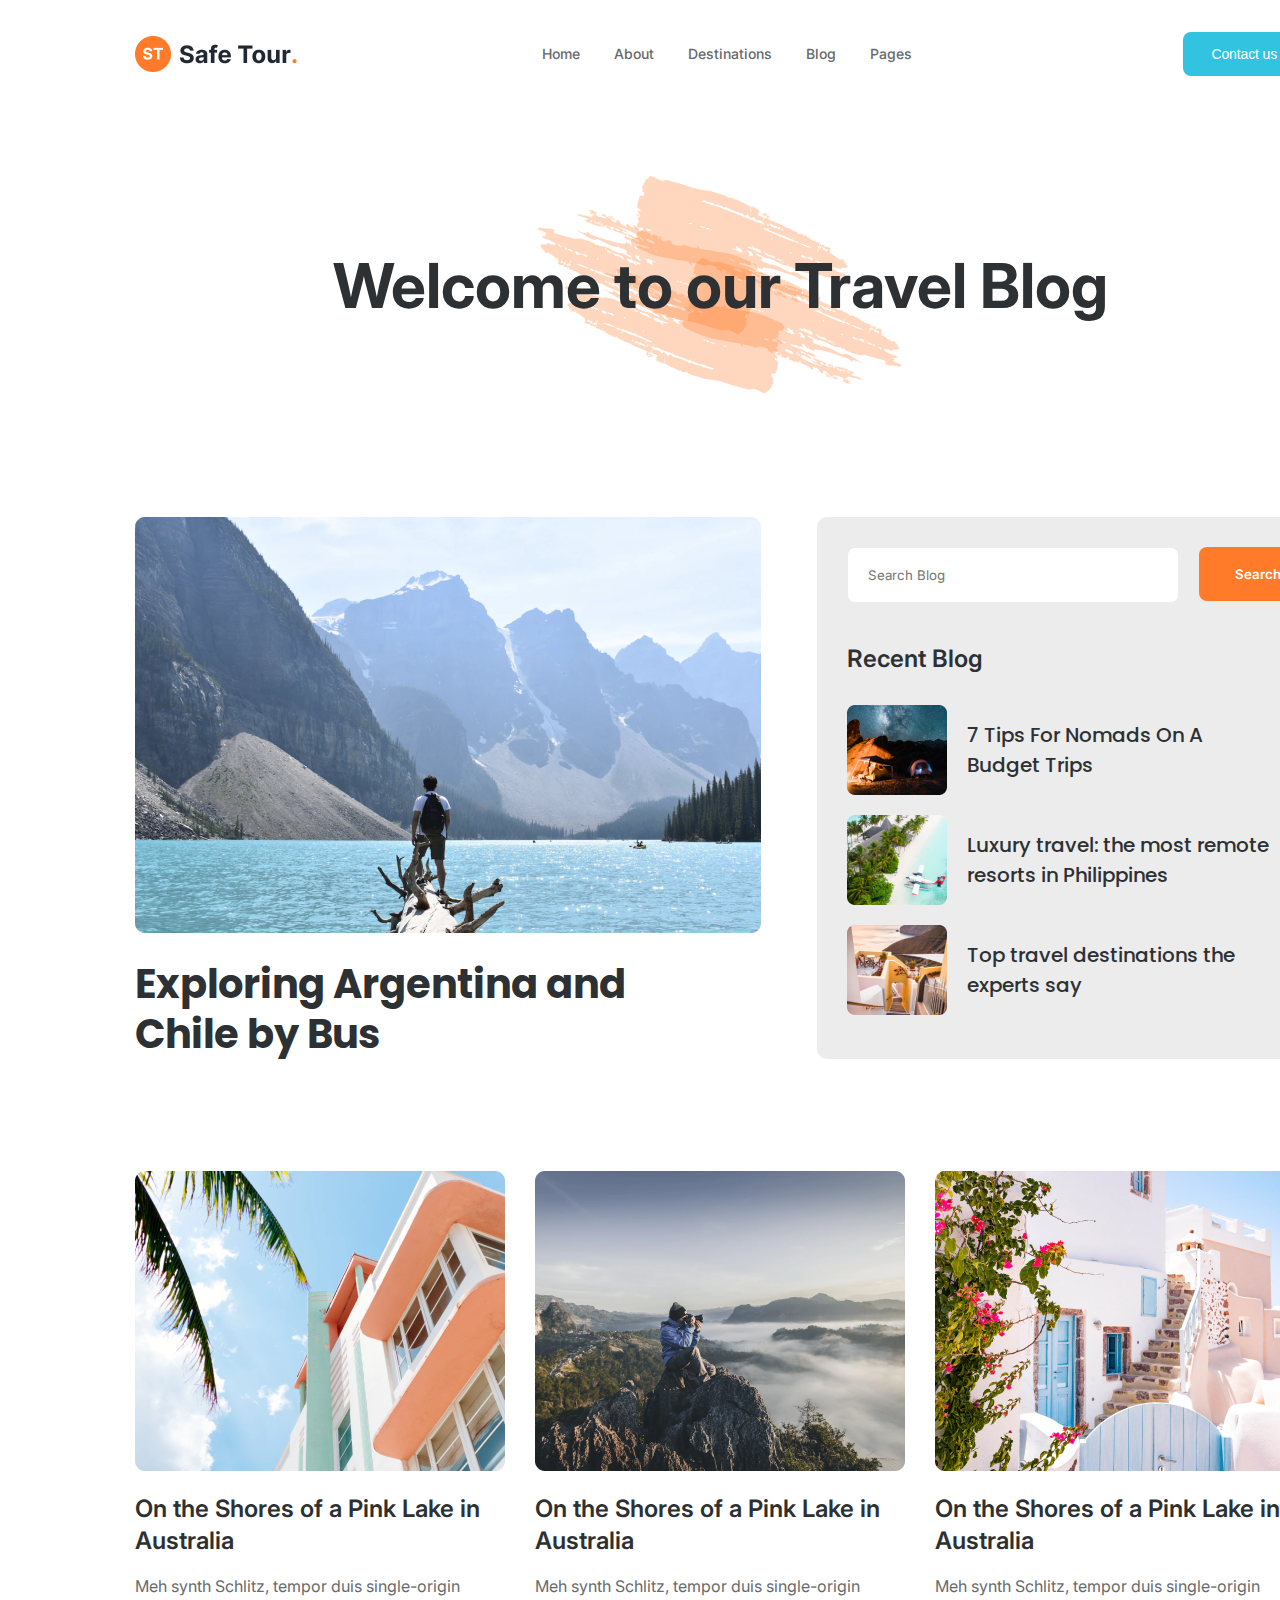
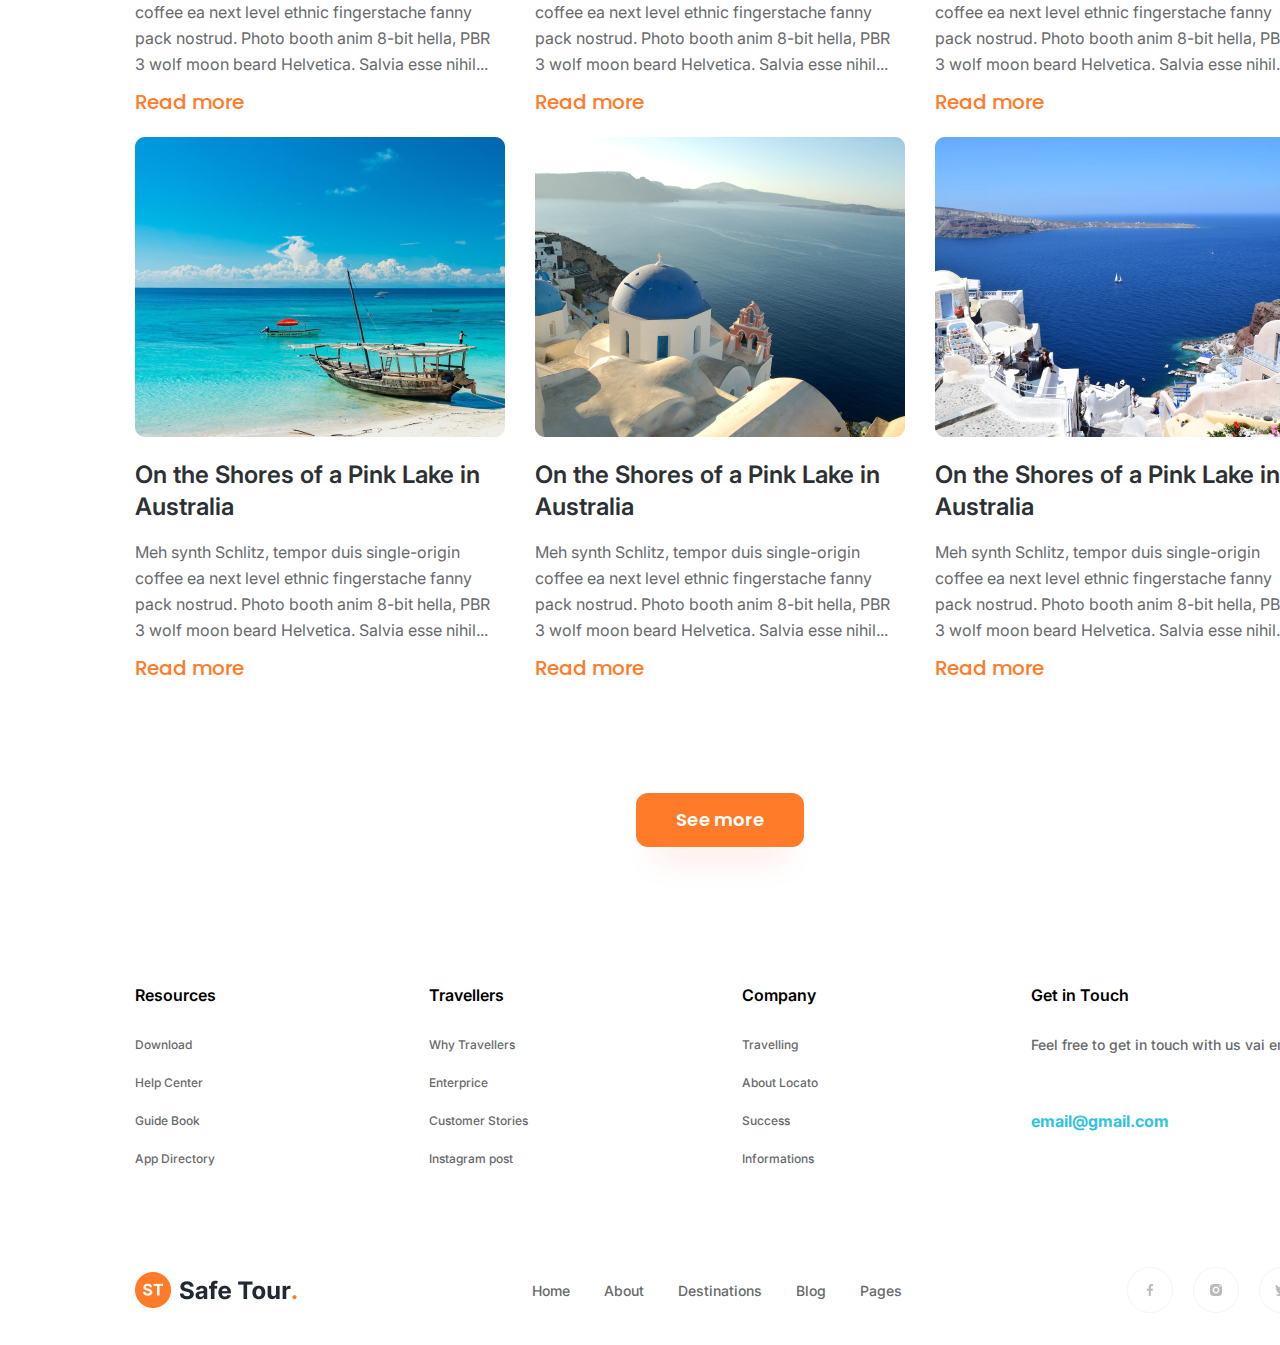
<file: blog.html>
<!DOCTYPE html>
<html lang="en">
  <head>
    <meta charset="UTF-8" />
    <meta name="viewport" content="width=device-width, initial-scale=1.0" />
    <title>Blog - Safe Tour.</title>

    <!-- fonts -->
    <link rel="preconnect" href="https://fonts.googleapis.com" />
    <link rel="preconnect" href="https://fonts.gstatic.com" crossorigin />
    <link
      href="https://fonts.googleapis.com/css2?family=Inter:ital,opsz,wght@0,14..32,100..900;1,14..32,100..900&family=Poppins:ital,wght@0,100;0,200;0,300;0,400;0,500;0,600;0,700;0,800;0,900;1,100;1,200;1,300;1,400;1,500;1,600;1,700;1,800;1,900&display=swap"
      rel="stylesheet"
    />

    <!-- icons -->
    <link
      href="https://unpkg.com/boxicons@2.1.4/css/boxicons.min.css"
      rel="stylesheet"
    />
    <link
      rel="stylesheet"
      href="https://cdnjs.cloudflare.com/ajax/libs/font-awesome/6.7.1/css/all.min.css"
      integrity="sha512-5Hs3dF2AEPkpNAR7UiOHba+lRSJNeM2ECkwxUIxC1Q/FLycGTbNapWXB4tP889k5T5Ju8fs4b1P5z/iB4nMfSQ=="
      crossorigin="anonymous"
      referrerpolicy="no-referrer"
    />

    <!-- css -->
    <link rel="stylesheet" href="./assets/css/reset.css" />
    <link rel="stylesheet" href="./assets/css/main.css" />
  </head>
  <body>
    <div class="container">
      <!-- Header -->
      <header>
        <nav class="d-flex al-items">
          <img src="./assets/imgs/logo.png" alt="Logo" />
          <ul class="d-flex">
            <li>
              <a href="#!">Home</a>
            </li>
            <li>
              <a href="#!">About</a>
            </li>
            <li>
              <a href="#!">Destinations</a>
            </li>
            <li>
              <a href="#!">Blog</a>
            </li>
            <li>
              <a href="#!">Pages</a>
            </li>
          </ul>
          <button>Contact us</button>
        </nav>
      </header>
      <!-- -------------Main------------- -->
      <main>
        <div class="shapes d-flex al-items">
          <img src="./assets/imgs/banner.png" alt="Banner" />
          <h1>Welcome to our Travel Blog</h1>
        </div>

        <div class="content d-flex">
          <div class="content-fav">
            <img
              src="./assets/imgs/argentina-and-chile.png"
              alt="Exploring argentina-and-chile"
            />
            <h2>
              <a href="#!">
                Exploring Argentina and <br />
                Chile by Bus</a
              >
            </h2>
          </div>

          <div class="recent-blog">
            <div class="search-blog d-flex">
              <input type="search" placeholder="Search Blog" />
              <button>Search</button>
            </div>
            <div class="top-blog">
              <h4>Recent Blog</h4>

              <ul class="d-flex">
                <li class="d-flex al-items">
                  <img
                    src="./assets/imgs/7-tips-trips.png"
                    alt="7 tips trips"
                  />
                  <div>
                    <a href="#!"
                      >7 Tips For Nomads On A <br />
                      Budget Trips</a
                    >
                  </div>
                </li>
                <li class="d-flex al-items">
                  <img
                    src="./assets/imgs/luxury-travel.png"
                    alt="Luxury travel"
                  />
                  <div>
                    <a href="#!"
                      >Luxury travel: the most remote <br />
                      resorts in Philippines</a
                    >
                  </div>
                </li>
                <li class="d-flex al-items">
                  <img src="./assets/imgs/top-travel.png" alt="Top travel" />
                  <div>
                    <a href="#!"
                      >Top travel destinations the <br />
                      experts say</a
                    >
                  </div>
                </li>
              </ul>
            </div>
          </div>
        </div>
        <div class="blog-list d-flex">
          <div class="blog-top">
            <ul class="d-flex">
              <li>
                <img src="./assets/imgs/article-01.png" alt="article-01" />
                <h4>
                  <a href="#!">On the Shores of a Pink Lake in Australia</a>
                </h4>
                <p>
                  Meh synth Schlitz, tempor duis single-origin <br />
                  coffee ea next level ethnic fingerstache fanny <br />
                  pack nostrud. Photo booth anim 8-bit hella, PBR <br />
                  3 wolf moon beard Helvetica. Salvia esse nihil...
                </p>
                <a href="#!" class="read-more">Read more</a>
              </li>

              <li>
                <img src="./assets/imgs/article-02.png" alt="article-02" />
                <h4>
                  <a href="#!">On the Shores of a Pink Lake in Australia</a>
                </h4>
                <p>
                  Meh synth Schlitz, tempor duis single-origin <br />
                  coffee ea next level ethnic fingerstache fanny <br />
                  pack nostrud. Photo booth anim 8-bit hella, PBR <br />
                  3 wolf moon beard Helvetica. Salvia esse nihil...
                </p>
                <a href="#!" class="read-more">Read more</a>
              </li>

              <li>
                <img src="./assets/imgs/article-03.png" alt="article-03" />
                <h4>
                  <a href="#!">On the Shores of a Pink Lake in Australia</a>
                </h4>
                <p>
                  Meh synth Schlitz, tempor duis single-origin <br />
                  coffee ea next level ethnic fingerstache fanny <br />
                  pack nostrud. Photo booth anim 8-bit hella, PBR <br />
                  3 wolf moon beard Helvetica. Salvia esse nihil...
                </p>
                <a href="#!" class="read-more">Read more</a>
              </li>
            </ul>
          </div>
          <div class="blog-bottom">
            <ul class="d-flex">
              <li>
                <img src="./assets/imgs/article-04.png" alt="article-01" />
                <h4>
                  <a href="#!">On the Shores of a Pink Lake in Australia</a>
                </h4>
                <p>
                  Meh synth Schlitz, tempor duis single-origin <br />
                  coffee ea next level ethnic fingerstache fanny <br />
                  pack nostrud. Photo booth anim 8-bit hella, PBR <br />
                  3 wolf moon beard Helvetica. Salvia esse nihil...
                </p>
                <a href="#!" class="read-more">Read more</a>
              </li>

              <li>
                <img src="./assets/imgs/article-05.png" alt="article-02" />
                <h4>
                  <a href="#!">On the Shores of a Pink Lake in Australia</a>
                </h4>
                <p>
                  Meh synth Schlitz, tempor duis single-origin <br />
                  coffee ea next level ethnic fingerstache fanny <br />
                  pack nostrud. Photo booth anim 8-bit hella, PBR <br />
                  3 wolf moon beard Helvetica. Salvia esse nihil...
                </p>
                <a href="#!" class="read-more">Read more</a>
              </li>

              <li>
                <img src="./assets/imgs/article-06.png" alt="article-03" />
                <h4>
                  <a href="#!">On the Shores of a Pink Lake in Australia</a>
                </h4>
                <p>
                  Meh synth Schlitz, tempor duis single-origin <br />
                  coffee ea next level ethnic fingerstache fanny <br />
                  pack nostrud. Photo booth anim 8-bit hella, PBR <br />
                  3 wolf moon beard Helvetica. Salvia esse nihil...
                </p>
                <a href="#!" class="read-more">Read more</a>
              </li>
            </ul>
          </div>
        </div>
      </main>
      <button class="btn-see-more d-flex">See more</button>

      <!-- Footer -->
      <footer>
        <div class="footer-container d-flex">
          <div class="resources">
            <h5><a href="#!">Resources</a></h5>
            <ul>
              <li>
                <a href="#!">Download </a>
              </li>
              <li>
                <a href="#!">Help Center</a>
              </li>
              <li>
                <a href="#!">Guide Book</a>
              </li>
              <li>
                <a href="">App Directory</a>
              </li>
            </ul>
          </div>
          <div class="travellers ml230">
            <h5><a href="#!">Travellers</a></h5>
            <ul>
              <li>
                <a href="#!">Why Travellers </a>
              </li>
              <li>
                <a href="#!">Enterprice</a>
              </li>
              <li>
                <a href="#!">Customer Stories</a>
              </li>
              <li>
                <a href="">Instagram post</a>
              </li>
            </ul>
          </div>
          <div class="company ml230">
            <h5><a href="#!">Company</a></h5>
            <ul>
              <li>
                <a href="#!">Travelling </a>
              </li>
              <li>
                <a href="#!">About Locato</a>
              </li>
              <li>
                <a href="#!">Success</a>
              </li>
              <li>
                <a href="">Informations</a>
              </li>
            </ul>
          </div>
          <div class="get-in-touch ml230">
            <h5><a href="#!	">Get in Touch</a></h5>
            <ul>
              <li>
                <a href="#!" class="fs14 edit"
                  >Feel free to get in touch with us vai email</a
                >
              </li>
              <li class="email-contact">
                <a href="#!">email@gmail.com</a>
              </li>
            </ul>
          </div>
        </div>
        <nav class="nav-footer d-flex al-items">
          <a href="#!">
            <img src="./assets/imgs/logo.png" alt="Logo" />
          </a>
          <ul class="d-flex edit-fg">
            <li>
              <a href="#!">Home</a>
            </li>
            <li>
              <a href="#!">About</a>
            </li>
            <li>
              <a href="#!">Destinations</a>
            </li>
            <li>
              <a href="#!">Blog</a>
            </li>
            <li>
              <a href="#!">Pages</a>
            </li>
          </ul>
          <div class="social d-flex">
            <a href="#!">
              <img src="./assets/imgs/facebook.png" alt="facebook" />
            </a>
            <a href="#!">
              <img src="./assets/imgs/insta.png" alt="Instagram" />
            </a>
            <a href="#!">
              <img src="./assets/imgs/twitter.png" alt="Twitter" />
            </a>
          </div>
        </nav>
      </footer>
    </div>
  </body>
</html>
</file>
<file: assets/css/main.css>
* {
  box-sizing: border-box;
}
html {
  font-family: "Poppins", sans-serif;
  font-family: "Inter", sans-serif;
  font-size: 16px;
  font-weight: 500;
}
button {
  cursor: pointer;
}
a {
  text-decoration: none;
  color: inherit;
}
ul li {
  list-style: none;
}
.d-flex {
  display: flex;
}
.al-items {
  align-items: center;
}
button {
  border: none;
}

.container {
  width: 1440px;
  margin: 0 auto;
}
.fs14 {
  font-size: 14px;
}

/* Header */
header {
  padding: 32px 135px 0 135px;
}
nav {
  justify-content: space-between;
  ul {
    gap: 34px;
    margin-left: 233px;
  }
  ul li {
    color: #676a6c;
    font-size: 14px;
    line-height: 16px;
  }
  button {
    margin-left: 261px;
    border-radius: 8px;
    background: #31c3e0;
    color: #fff;
    text-align: center;
    font-size: 14px;
    line-height: 16px;
    letter-spacing: -0.14px;
    padding: 14px 28px;
  }
}

/* ------main--------- */
.shapes {
  justify-content: center;
  position: relative;
  h1 {
    width: 869px;
    color: #2d3134;
    text-align: center;
    font-size: 62px;
    font-weight: 700;
    line-height: 70px; /* 112.903% */
    z-index: 99;
    position: absolute;
    top: 175px;
  }
}

.content {
  padding: 0 135px;
  gap: 56px;
}
.content-fav {
  img {
    width: 626px;
    height: 416px;
  }
  h2 {
    margin-top: 24px;
    color: #2d3134;
    font-family: Poppins;
    font-size: 40px;
    font-weight: 700;
    line-height: 50px;
  }
}
.recent-blog {
  padding: 30px 30px 44px 30px;
  border-radius: 10px;
  background: #ececec;
}
.search-blog {
  justify-content: space-between;
  input {
    border-radius: 8px;
    border: 1px solid #ececec;
    background: #fff;
    padding: 14px 95px 14px 20px;
    color: var(--Typography-2, #676a6c);

    font-family: Inter;
    line-height: 26px;
  }
  button {
    width: 117px;
    height: 54px;
    color: #fff;
    text-align: center;
    font-family: Inter;
    font-weight: 600;
    line-height: 26px;
    border-radius: 8px;
    background: #ff7b29;
    padding: 14px 20px;
    margin-left: 20px;
  }
}
.top-blog {
  h4 {
    color: #2d3134;
    font-family: Inter;
    font-size: 24px;
    font-weight: 600;
    line-height: 32px;
    margin-top: 40px;
  }
  ul {
    flex-direction: column;
    margin-top: 30px;
    gap: 20px;
  }
  li {
    gap: 20px;
  }
  li a {
    color: #2d3134;
    font-family: Poppins;
    font-size: 20px;
    line-height: 30px;
  }
}

.blog-list {
  margin-top: 112px;
  gap: 30px;
  flex-direction: column;
}

.blog-top,
.blog-bottom {
  position: relative;
  padding: 0 135px;
  ul {
    gap: 30px;
  }
  h4 {
    margin-top: 20px;
    color: #2d3134;
    font-family: Inter;
    font-size: 24px;
    font-weight: 600;
    line-height: 32px;
  }
  p {
    margin-top: 16px;
    color: #676a6c;
    font-family: Inter;
    font-weight: 400;
    line-height: 26px;
  }
  .read-more {
    bottom: -40px;
    position: absolute;
    color: #ff7b29;
    font-family: Poppins;
    font-size: 20px;
    line-height: 30px;
  }
}
.blog-bottom {
  margin-top: 30px;
}

.btn-see-more {
  margin: 0 auto;
  padding: 18px 40px;
  align-items: center;
  margin-top: 150px;
  border-radius: 12px;
  background: #ff7b29;
  box-shadow: 0px 30px 30px -18px rgba(229, 89, 54, 0.16);
  color: #fff;
  text-align: center;
  font-family: Poppins;
  font-size: 18px;
  font-weight: 600;
  line-height: 18px;
  letter-spacing: 0.18px;
}

/* Footer */
footer {
  padding: 0 135px 30px 135px;
  margin-top: 140px;
}
.footer-container {
  justify-content: space-between;
  h5 {
    color: #020000;
    font-family: Inter;
    font-size: 16px;
    font-weight: 600;
    line-height: 16px;
  }
  ul {
    margin-top: 23px;
  }
  li {
    color: #676a6c;
    font-family: Inter;
    font-size: 12px;
    line-height: 38px;
  }
}
.email-contact {
  margin-top: 39px;

  a {
    color: #31c3e0;
    font-family: Inter;
    font-size: 16px;
    font-weight: 700;
    line-height: 16px;
  }
}
.get-in-touch .edit {
  margin-top: 22px;
}

.nav-footer {
  margin-top: 89px;
  justify-content: space-between;
}
.social {
  gap: 20px;
}
.edit-fg {
  flex-grow: 1;
}
</file>
